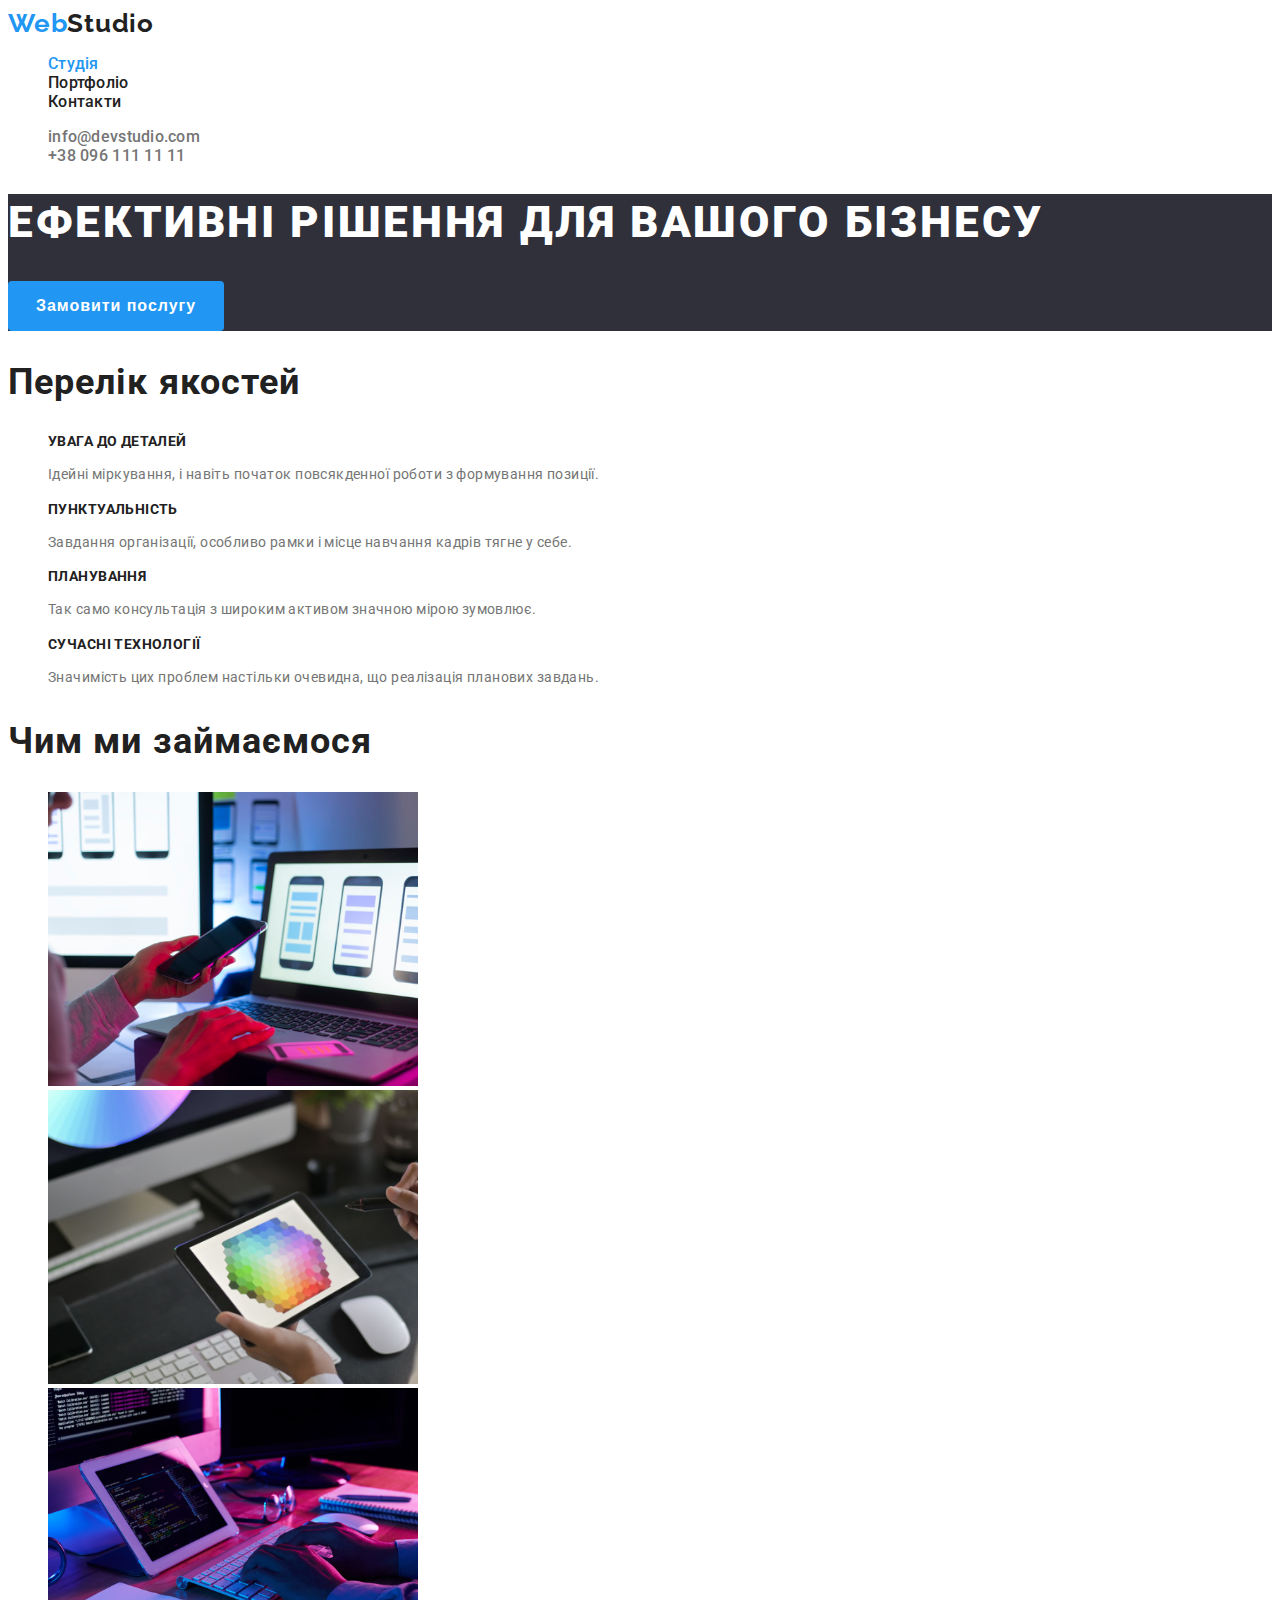
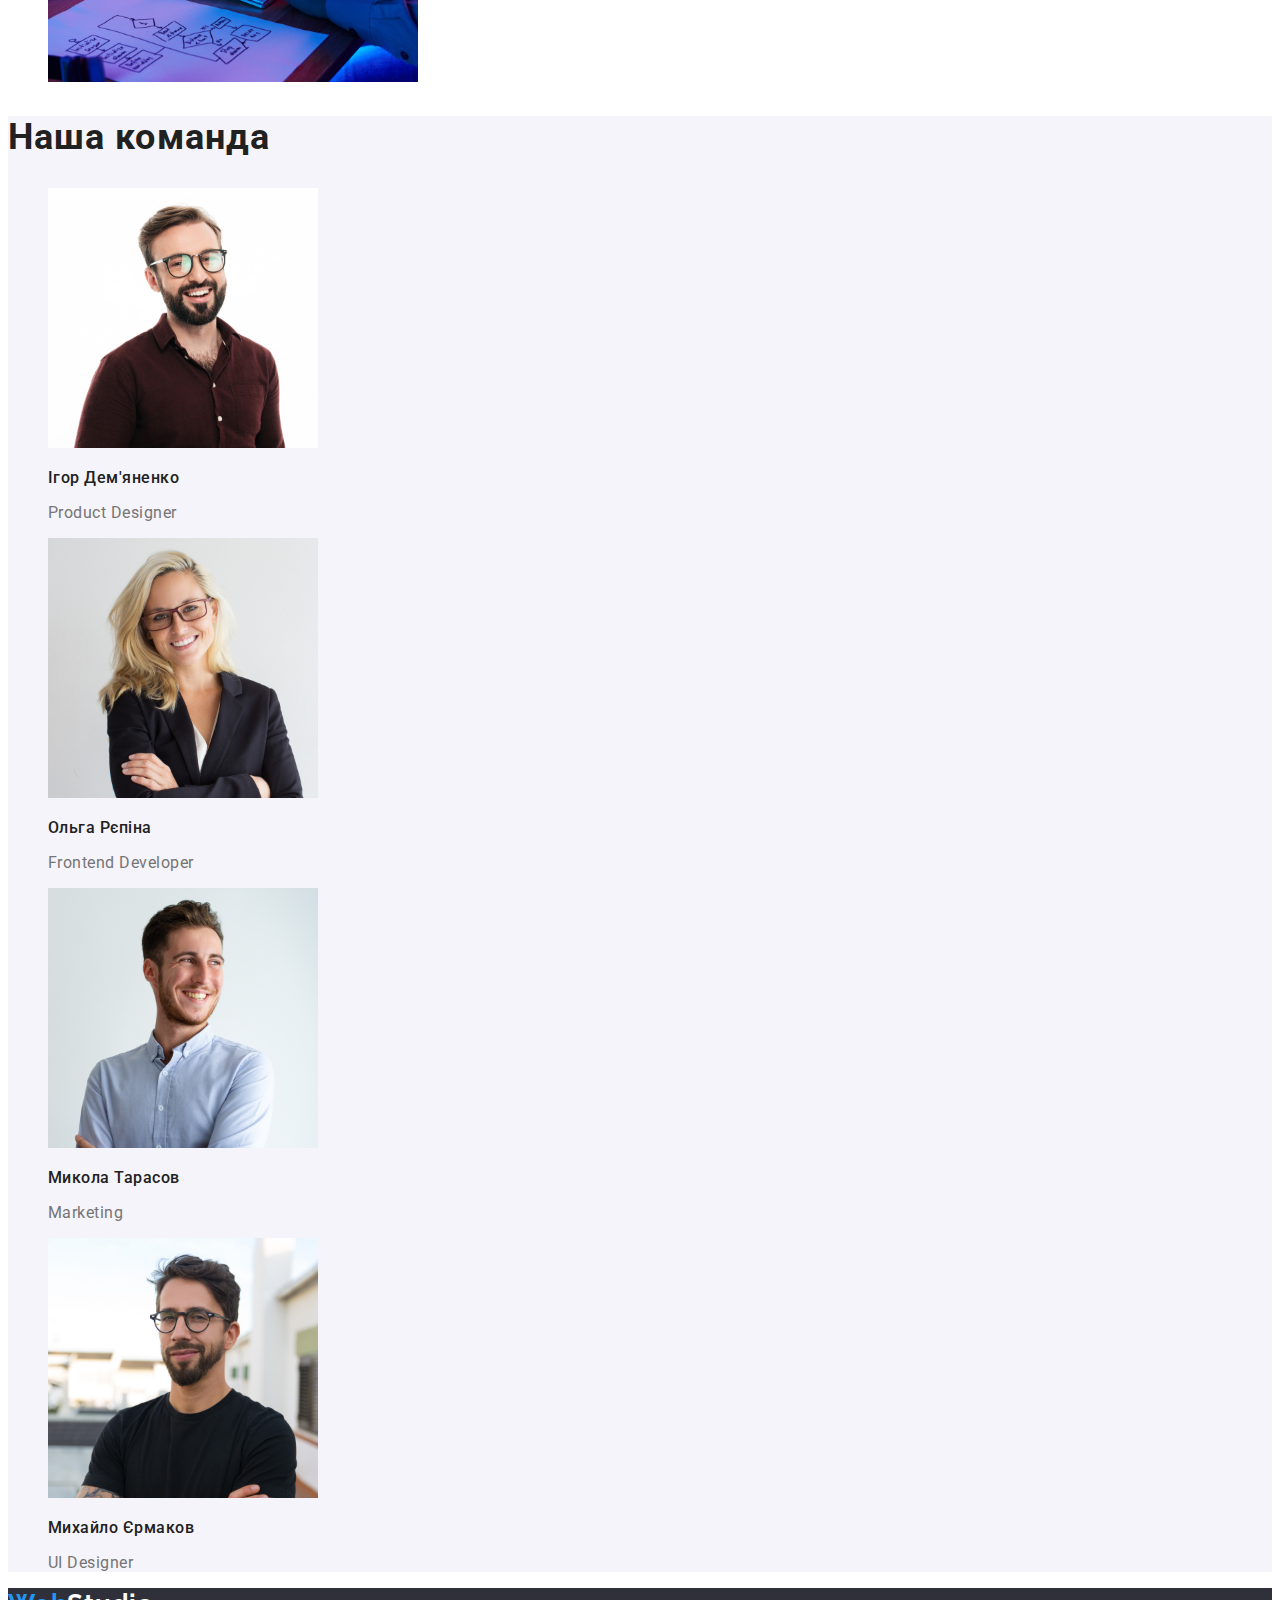
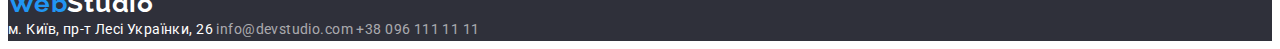
<file: index.html>
<!DOCTYPE html>
<html lang="uk">
  <head>
    <!-- Заголовок сторінки у браузері -->
    <title>WebStudio</title>
    <!-- Підключаєм CSS -->
    <link rel="stylesheet" href="./css/style.css" />
    <!-- Кодування сторінки -->
    <meta http-equiv="Content-type" content="text/html;charset=UTF-8" />
    <!-- Шрифти -->
    <link rel="preconnect" href="https://fonts.google.com/" />
    <link rel="preconnect" href="https://fonts.gstatic.com" crossorigin />
    <link
      href="https://fonts.googleapis.com/css2?family=Raleway:wght@700&family=Roboto:wght@400;500;700;900&display=swap"
      rel="stylesheet"
    />
  </head>
  <!-- Тіло сторінки -->
  <body>
    <!-- Шапка сторінки -->
    <header class="page-header">
      <nav>
        <a class="logo" href="/"><span class="logo-color">Web</span>Studio</a>
        <ul class="list">
          <li class="item">
            <a class="nav-link current" href="./index.html">Студія</a>
          </li>
          <li class="item">
            <a class="nav-link" href="./portfolio.html">Портфоліо</a>
          </li>
          <li class="item">
            <a class="nav-link" href="#contacts">Контакти</a>
          </li>
        </ul>
      </nav>
      <ul>
        <li class="item">
          <a class="info-links" href="mailto:info@devstudio.com"
            >info@devstudio.com</a
          >
        </li>
        <li class="item">
          <a class="info-links" href="tel:+380961111111">+38 096 111 11 11</a>
        </li>
      </ul>
    </header>
    <!-- Головний контент/блоки сторінки -->
    <main>
      <!-- Hero section -->
      <section class="hero-section">
        <h1 class="hero-title">Ефективні рішення для вашого бізнесу</h1>
        <button class="hero-button" type="button">Замовити послугу</button>
      </section>
      <!-- Блок переліку  -->
      <section class="qualities">
        <h2 class="section-title">Перелік якостей</h2>
        <ul class="column-list">
          <li class="list-item">
            <h3 class="column-title">УВАГА ДО ДЕТАЛЕЙ</h3>
            <p>
              Ідейні міркування, і навіть початок повсякденної роботи з
              формування позиції.
            </p>
          </li>
          <li class="list-item">
            <h3 class="column-title">ПУНКТУАЛЬНІСТЬ</h3>
            <p>
              Завдання організації, особливо рамки і місце навчання кадрів тягне
              у себе.
            </p>
          </li>
          <li class="list-item">
            <h3 class="column-title">ПЛАНУВАННЯ</h3>
            <p>
              Так само консультація з широким активом значною мірою зумовлює.
            </p>
          </li>
          <li class="list-item">
            <h3 class="column-title">СУЧАСНІ ТЕХНОЛОГІЇ</h3>
            <p>
              Значимість цих проблем настільки очевидна, що реалізація планових
              завдань.
            </p>
          </li>
        </ul>
      </section>
      <!-- About us section -->
      <section class="about-us">
        <h2 class="section-title">Чим ми займаємося</h2>
        <ul class="image-list">
          <li class="image-item">
            <img
              src="./images/image1.svg"
              alt="telephone"
              width="370"
              height="294"
            />
          </li>
          <li class="image-item">
            <img
              src="./images/image2.svg"
              alt="tablet"
              width="370"
              height="294"
            />
          </li>
          <li class="image-item">
            <img
              src="./images/image3.svg"
              alt="keyboard"
              width="370"
              height="294"
            />
          </li>
        </ul>
      </section>
      <!-- Our team -->
      <section class="our-team">
        <h2 class="section-title">Наша команда</h2>
        <ul class="team-list">
          <li class="team-card">
            <img
              src="./images/first_team_image.jpg"
              width="270"
              height="260"
              alt="first_team_image"
            />
            <h3 class="title-team-card">Ігор Дем'яненко</h3>
            <p class="description-card">Product Designer</p>
          </li>
          <li class="team-card">
            <img
              src="./images/second_team_image.jpg"
              width="270"
              height="260"
              alt="second_team_image"
            />
            <h3 class="title-team-card">Ольга Рєпіна</h3>
            <p class="description-card">Frontend Developer</p>
          </li>
          <li class="team-card">
            <img
              src="./images/third_team_image.jpg"
              width="270"
              height="260"
              alt="third_team_image"
            />
            <h3 class="title-team-card">Микола Тарасов</h3>
            <p class="description-card">Marketing</p>
          </li>
          <li class="team-card">
            <img
              src="./images/fourth_team_image.jpg"
              width="270"
              height="260"
              alt="fourth_team_image"
            />
            <h3 class="title-team-card">Михайло Єрмаков</h3>
            <p class="description-card">UI Designer</p>
          </li>
        </ul>
      </section>
    </main>
    <!-- Футер сторінки -->
    <footer class="page-footer">
      <a class="logo-footer" href="/">
        <span class="logo-color">Web</span>Studio
      </a>
      <address class="address-text">
        м. Київ, пр-т Лесі Українки, 26
        <a class="footer-links" href="mailto:info@devstudio.com"
          >info@devstudio.com
        </a>
        <a class="footer-links" href="tel:+380961111111">+38 096 111 11 11</a>
      </address>
    </footer>
  </body>
</html>
</file>
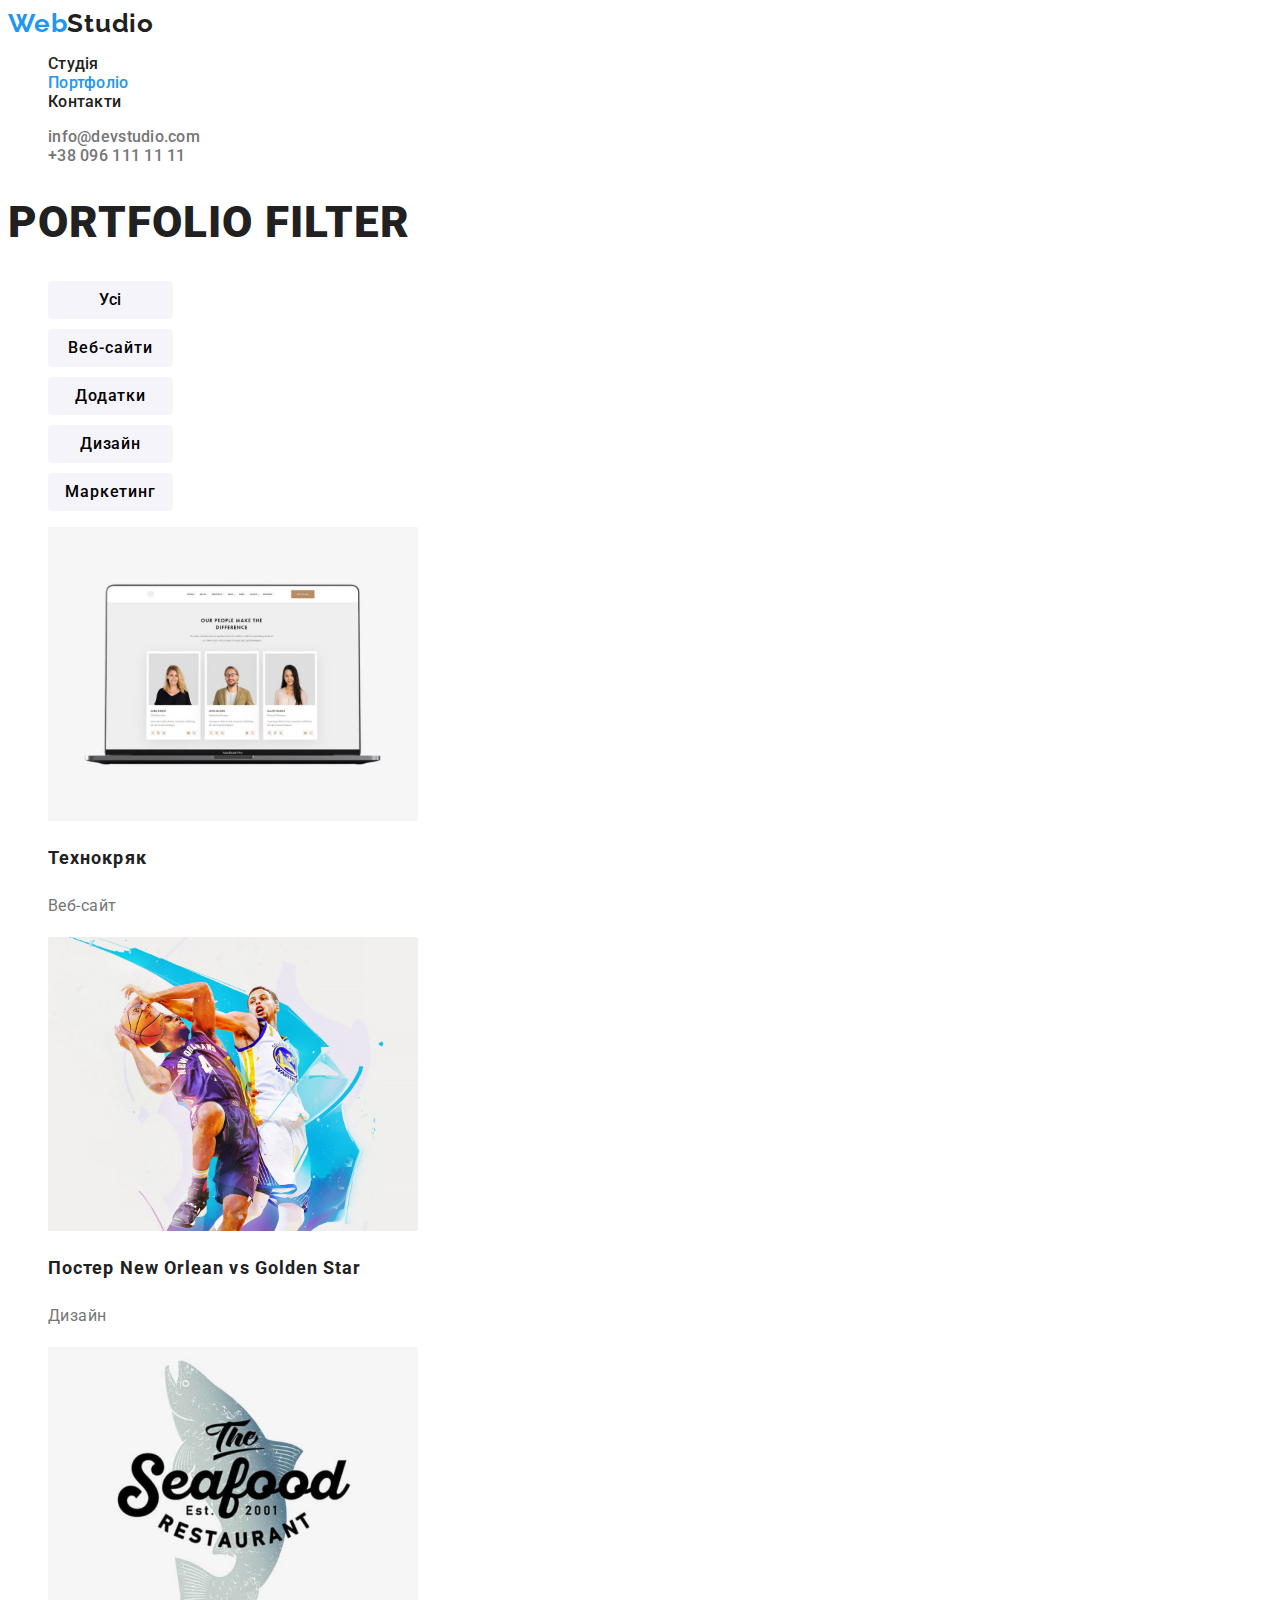
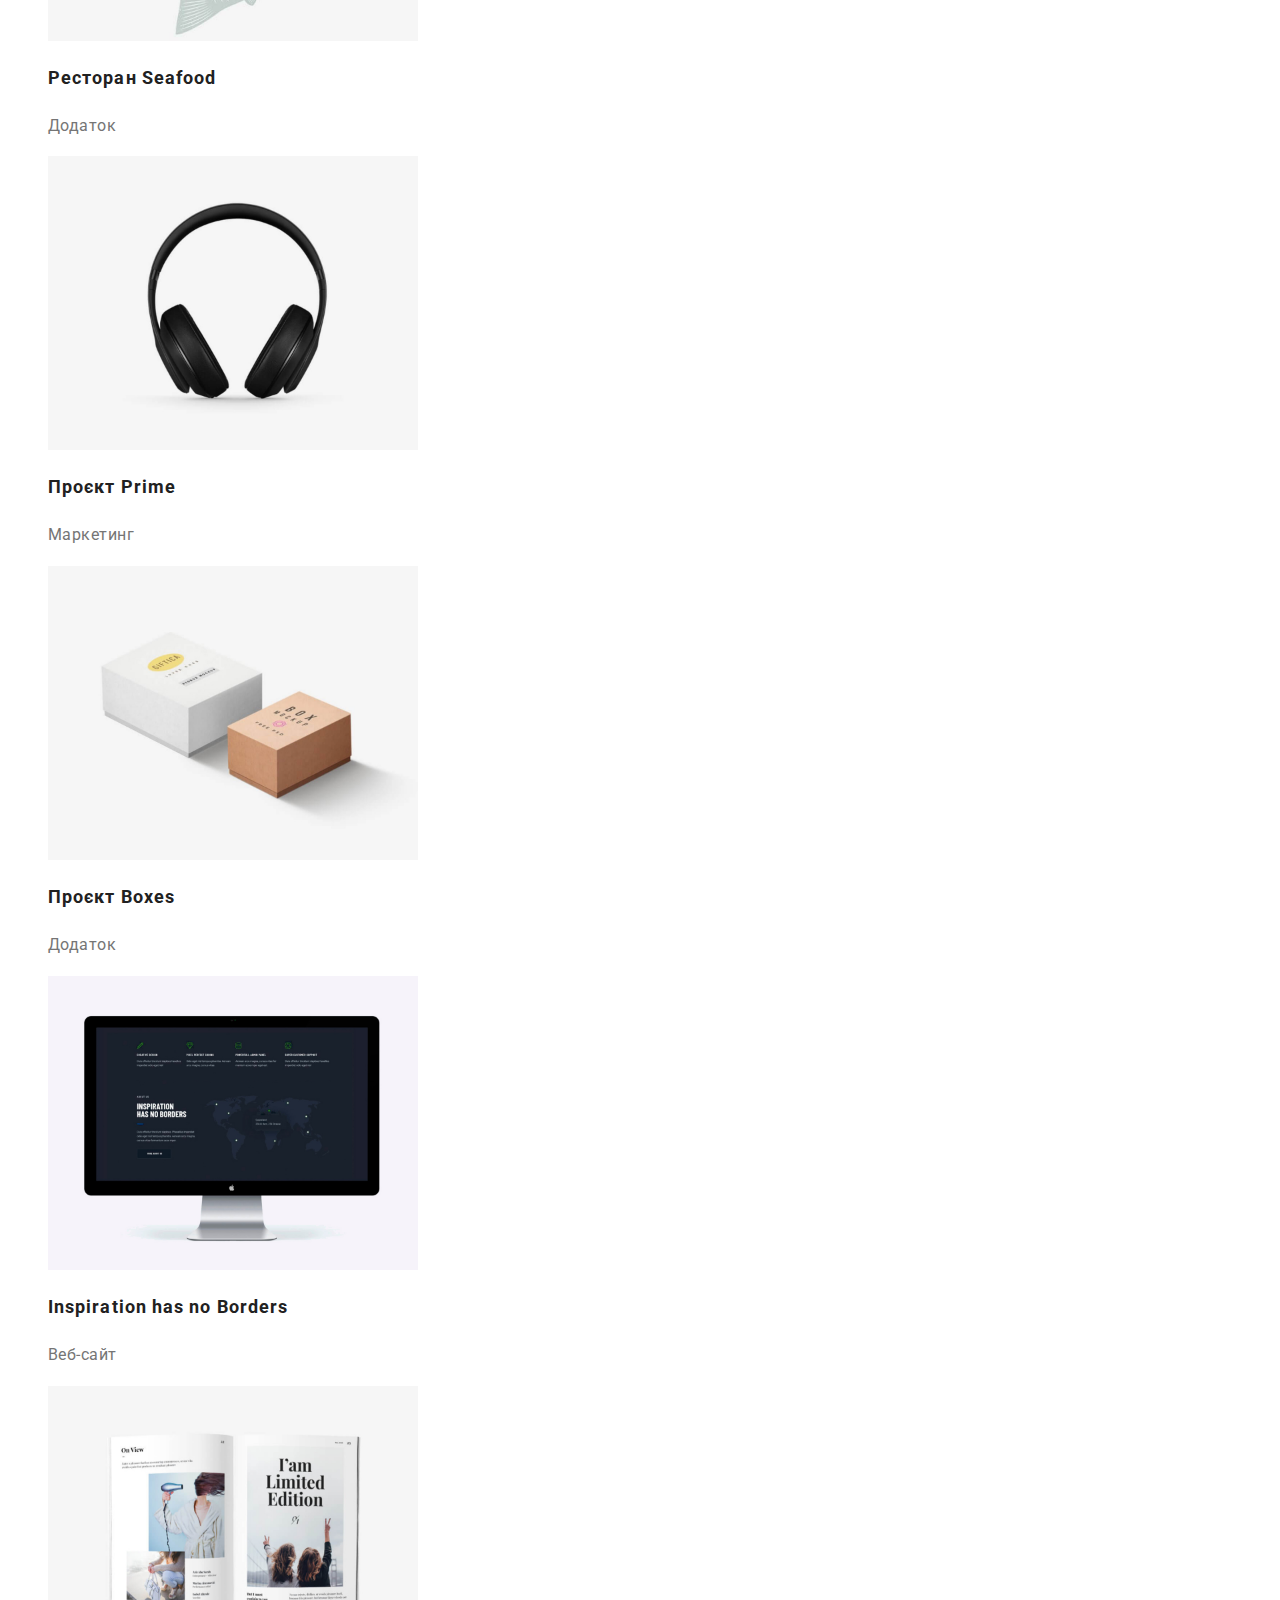
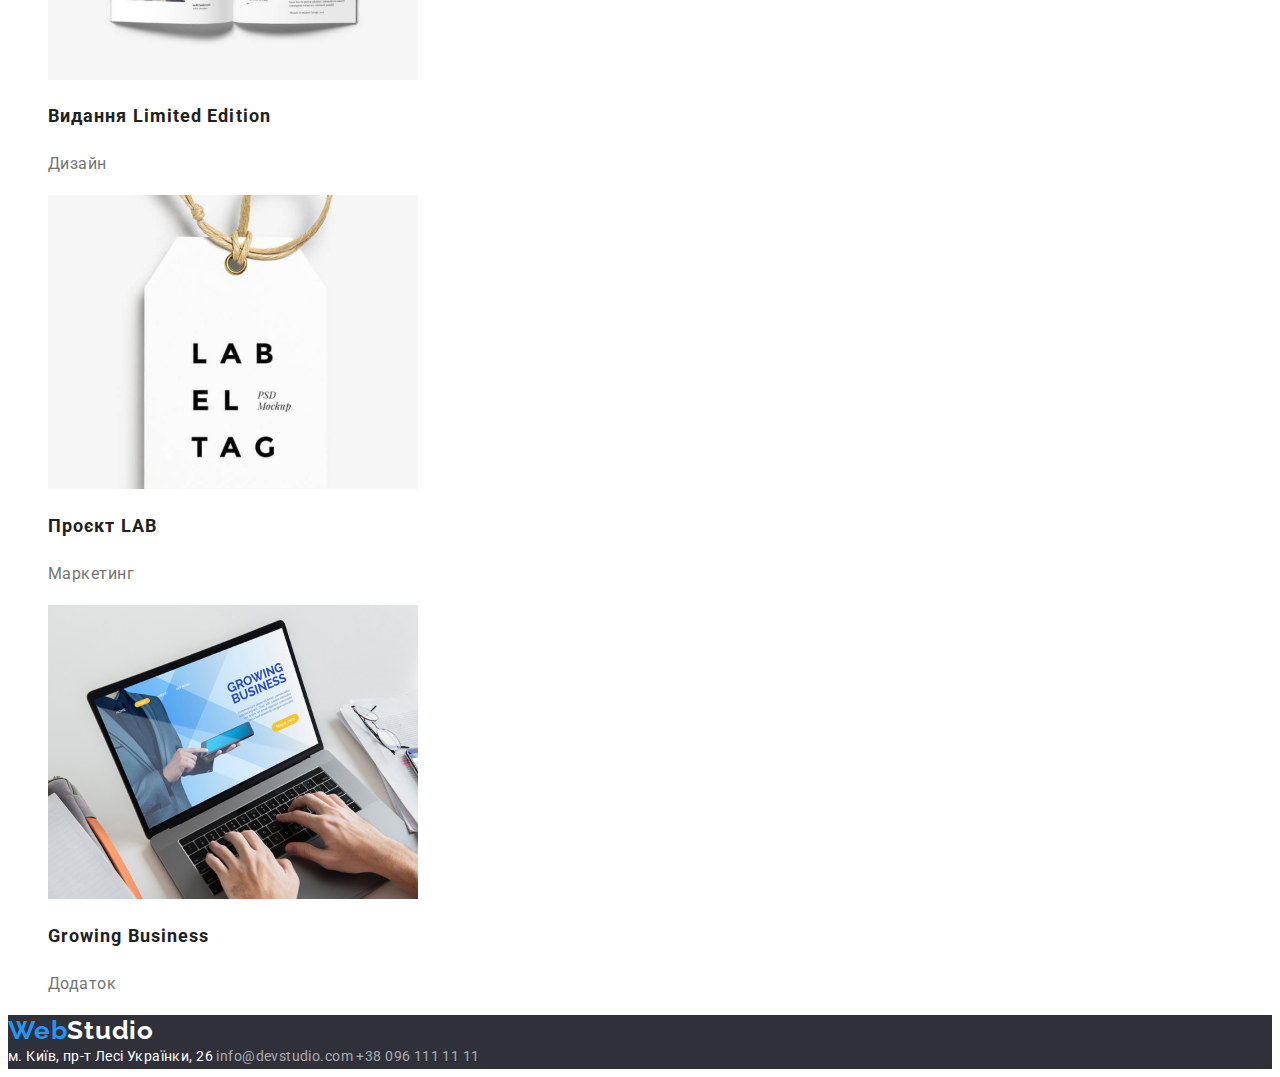
<file: portfolio.html>
<!DOCTYPE html>
<html lang="uk">
  <head>
    <!-- Заголовок сторінки у браузері -->
    <title>WebStudio</title>
    <!-- Підключаєм CSS -->
    <link rel="stylesheet" href="./css/style.css" />
    <!-- Кодування сторінки -->
    <meta http-equiv="Content-type" content="text/html;charset=UTF-8" />
    <!-- Шрифти -->
    <link rel="preconnect" href="https://fonts.google.com/" />
    <link rel="preconnect" href="https://fonts.gstatic.com" crossorigin />
    <link
      href="https://fonts.googleapis.com/css2?family=Raleway:wght@700&family=Roboto:wght@400;500;700;900&display=swap"
      rel="stylesheet"
    />
  </head>
  <!-- Тіло сторінки -->
  <body>
    <!-- Шапка сторінки -->
    <header class="page-header">
      <nav>
        <a class="logo" href="/"><span class="logo-color">Web</span>Studio</a>
        <ul class="list">
          <li class="item">
            <a class="nav-link" href="./index.html">Студія</a>
          </li>
          <li class="item">
            <a class="nav-link current" href="./portfolio.html">Портфоліо</a>
          </li>
          <li class="item">
            <a class="nav-link" href="#contacts">Контакти</a>
          </li>
        </ul>
      </nav>
      <ul>
        <li class="item">
          <a class="info-links" href="mailto:info@devstudio.com"
            >info@devstudio.com</a
          >
        </li>
        <li class="item">
          <a class="info-links" href="tel:+380961111111">+38 096 111 11 11</a>
        </li>
      </ul>
    </header>
    <!-- Головний контент/блоки сторінки -->
    <main>
      <section class="filter">
        <h1 class="filter-title">Portfolio Filter</h1>
        <ul class="nav-filter">
          <li class="button-filter">
            <button class="button-nav" type="button">Усі</button>
          </li>
          <li class="button-filter">
            <button class="button-nav" type="button">Веб-сайти</button>
          </li>
          <li class="button-filter">
            <button class="button-nav" type="button">Додатки</button>
          </li>
          <li class="button-filter">
            <button class="button-nav" type="button">Дизайн</button>
          </li>
          <li class="button-filter">
            <button class="button-nav" type="button">Маркетинг</button>
          </li>
        </ul>
        <ul class="listing">
          <li class="img-card">
            <a class="card-link" href="#">
              <img
                src="./images/portfolio/img_laptop.jpg"
                alt="laptop"
                width="370"
                height="294"
              />
              <h2 class="title-img-card">Технокряк</h2>
              <p class="card-description">Веб-сайт</p>
            </a>
          </li>
          <li class="img-card">
            <a class="card-link" href="#">
              <img
                src="./images/portfolio/img_basket.jpg"
                alt="basket"
                width="370"
                height="294"
              />
              <h2 class="title-img-card">Постер New Orlean vs Golden Star</h2>
              <p class="card-description">Дизайн</p>
            </a>
          </li>
          <li class="img-card">
            <a class="card-link" href="#">
              <img
                src="./images/portfolio/img_seafood.jpg"
                alt="seafood"
                width="370"
                height="294"
              />
              <h2 class="title-img-card">Ресторан Seafood</h2>
              <p class="card-description">Додаток</p>
            </a>
          </li>
          <li class="img-card">
            <a class="card-link" href="#">
              <img
                src="./images/portfolio/img_headphones.jpg"
                alt="headphones"
                width="370"
                height="294"
              />
              <h2 class="title-img-card">Проєкт Prime</h2>
              <p class="card-description">Маркетинг</p>
            </a>
          </li>
          <li class="img-card">
            <a class="card-link" href="#">
              <img
                src="./images/portfolio/img_boxs.jpg"
                alt="boxes"
                width="370"
                height="294"
              />
              <h2 class="title-img-card">Проєкт Boxes</h2>
              <p class="card-description">Додаток</p>
            </a>
          </li>
          <li class="img-card">
            <a class="card-link" href="#">
              <img
                src="./images/portfolio/img_computer.jpg"
                alt="computer"
                width="370"
                height="294"
              />
              <h2 class="title-img-card">Inspiration has no Borders</h2>
              <p class="card-description">Веб-сайт</p>
            </a>
          </li>
          <li class="img-card">
            <a class="card-link" href="#">
              <img
                src="./images/portfolio/img_magazine.jpg"
                alt="magazine"
                width="370"
                height="294"
              />
              <h2 class="title-img-card">Видання Limited Edition</h2>
              <p class="card-description">Дизайн</p>
            </a>
          </li>
          <li class="img-card">
            <a class="card-link" href="#">
              <img
                src="./images/portfolio/img_label.jpg"
                alt="label tag"
                width="370"
                height="294"
              />
              <h2 class="title-img-card">Проєкт LAB</h2>
              <p class="card-description">Маркетинг</p>
            </a>
          </li>
          <li class="img-card">
            <a class="card-link" href="#">
              <img
                src="./images/portfolio/img_site.jpg"
                alt="site"
                width="370"
                height="294"
              />
              <h2 class="title-img-card">Growing Business</h2>
              <p class="card-description">Додаток</p>
            </a>
          </li>
        </ul>
      </section>
    </main>
    <!-- Футер сторінки -->
    <footer class="page-footer">
      <a class="logo-footer" href="/">
        <span class="logo-color">Web</span>Studio
      </a>
      <address class="address-text">
        м. Київ, пр-т Лесі Українки, 26
        <a class="footer-links" href="mailto:info@devstudio.com"
          >info@devstudio.com
        </a>
        <a class="footer-links" href="tel:+380961111111">+38 096 111 11 11</a>
      </address>
    </footer>
  </body>
</html>
</file>
<file: css/style.css>
:root {
  --bg-hero-footer: rgba(47, 48, 58, 1);
  --text-color: rgba(33, 33, 33, 1);
  --opacity-text: rgba(117, 117, 117, 1);
  --blue-color: rgba(33, 150, 243, 1);
  --white-text: rgba(255, 255, 255, 1);
  --profile-button-nav: rgba(245, 244, 250, 1);
}

body {
  font-family: Roboto, sans-serif, serif;
  color: var(--text-color);
  line-height: normal;
}

/* Header */

.logo {
  text-decoration: none;
  font-family: Raleway;
  font-size: 26px;
  font-weight: 700;
  letter-spacing: 0.78px;
  color: var(--text-color);
}

.logo-color {
  color: var(--blue-color);
  font-family: Raleway;
  font-size: 26px;
  font-weight: 700;
  letter-spacing: 0.78px;
}

.list {
}

.item {
  list-style: none;
}

.nav-link {
  text-decoration: none;
  font-weight: 500;
  letter-spacing: 0.28px;
  color: var(--text-color);
}

.nav-link:hover,
.nav-link:focus {
  color: var(--blue-color);
}

.list .current {
  color: var(--blue-color);
}

.info-links {
  color: var(--opacity-text);
  font-weight: 500;
  letter-spacing: 0.28px;

  text-decoration: none;
}

.info-links:hover,
.info-links:focus {
  color: var(--blue-color);
}

/* Hero section */

.hero-section {
  background-color: #2f303a;
}

.hero-title {
  color: var(--white-text);
  font-size: 44px;

  font-weight: 900;
  line-height: 1.3;
  letter-spacing: 2.64px;
  text-transform: uppercase;
}

.hero-button {
  color: var(--white-text);
  font-size: 16px;
  font-weight: 700;
  line-height: 1.8;
  letter-spacing: 0.96px;

  border: none;

  border-radius: 4px;
  background: var(--blue-color);

  width: 216px;
  height: 50px;

  cursor: pointer;
}

.hero-button:focus {
}

/* Qualities */

.qualities {
}

.section-title {
  font-size: 36px;
  font-weight: 700;
  letter-spacing: 1.08px;
}

.column-list {
  list-style: none;
}

.column-title {
  color: var(--text-color);
  font-size: 14px;
  letter-spacing: 0.42px;
  text-transform: uppercase;
}

.list-item p {
  color: var(--opacity-text);
  line-height: 1.7;
  letter-spacing: 0.42px;
  font-size: 14px;
}

/* About us */
/* .section-title in Qualities */

.about-us {
}

.image-list {
  list-style: none;
}

.image-item {
}

/* Our Team */
/* .section-title in Qualities */

.our-team {
  background: #f5f4fa;
}

.team-list {
  list-style: none;
}

.team.card {
  border-radius: 0px 0px 4px 4px;
  background: #fff;
  box-shadow: 0px 2px 1px 0px rgba(0, 0, 0, 0.2),
    0px 1px 1px 0px rgba(0, 0, 0, 0.14), 0px 1px 3px 0px rgba(0, 0, 0, 0.12);
}

.title-team-card {
  font-size: 16px;
  font-weight: 500;
  letter-spacing: 0.48px;
}

.description-card {
  color: var(--opacity-text);
  font-size: 16px;
  letter-spacing: 0.48px;
}

/* Footer */

.logo-footer {
  color: var(--white-text);
  text-decoration: none;
  font-family: Raleway;
  font-size: 26px;
  font-weight: 700;
  letter-spacing: 0.78px;
}

.page-footer {
  background: var(--bg-hero-footer);
}

.address-text {
  color: var(--white-text);
  line-height: 1.7;
  letter-spacing: 0.42px;
  font-style: normal;
  font-size: 14px;
}

.footer-links {
  color: rgba(255, 255, 255, 0.6);

  font-weight: 400;
  line-height: 1.7;
  letter-spacing: 0.42px;
  text-decoration: none;
  font-weight: 400;
}

/* Portfolio */

.filter-title {
  font-size: 44px;
  font-weight: 900;
  line-height: 1.3;
  letter-spacing: 1px;
  text-transform: uppercase;
}

.nav-filter {
  list-style: none;
}

.button-filter {
  color: var(--text-color);
}

.button-filter {
  color: var(--text-color);
  font-size: 16px;

  line-height: 1.6;
  letter-spacing: 0.48px;
  margin-bottom: 10px;
}

.button-nav {
  font-size: 16px;
  font-weight: 500;
  font-family: Roboto;
  line-height: 1.8;
  letter-spacing: 0.96px;

  border: none;

  border-radius: 4px;
  background: var(--profile-button-nav);

  width: 125px;
  height: 38px;

  cursor: pointer;
}

.button-nav:hover,
.button-nav:focus {
  background-color: var(--blue-color);
  color: var(--white-text);
  box-shadow: 0px 2px 2px 0px rgba(0, 0, 0, 0.12),
    0px 1px 2px 0px rgba(0, 0, 0, 0.08), 0px 3px 1px 0px rgba(0, 0, 0, 0.1);
}

.img-card {
  list-style: none;
}

.img-card a {
  text-decoration: none;
}

.card-link {
}

.title-img-card {
  color: var(--text-color);
  font-size: 18px;
  font-weight: 700;
  line-height: 2;
  letter-spacing: 1.08px;
}

.card-description {
  color: var(--opacity-text);
  font-size: 16px;
  line-height: 1.8;
  letter-spacing: 0.48px;
}
</file>
